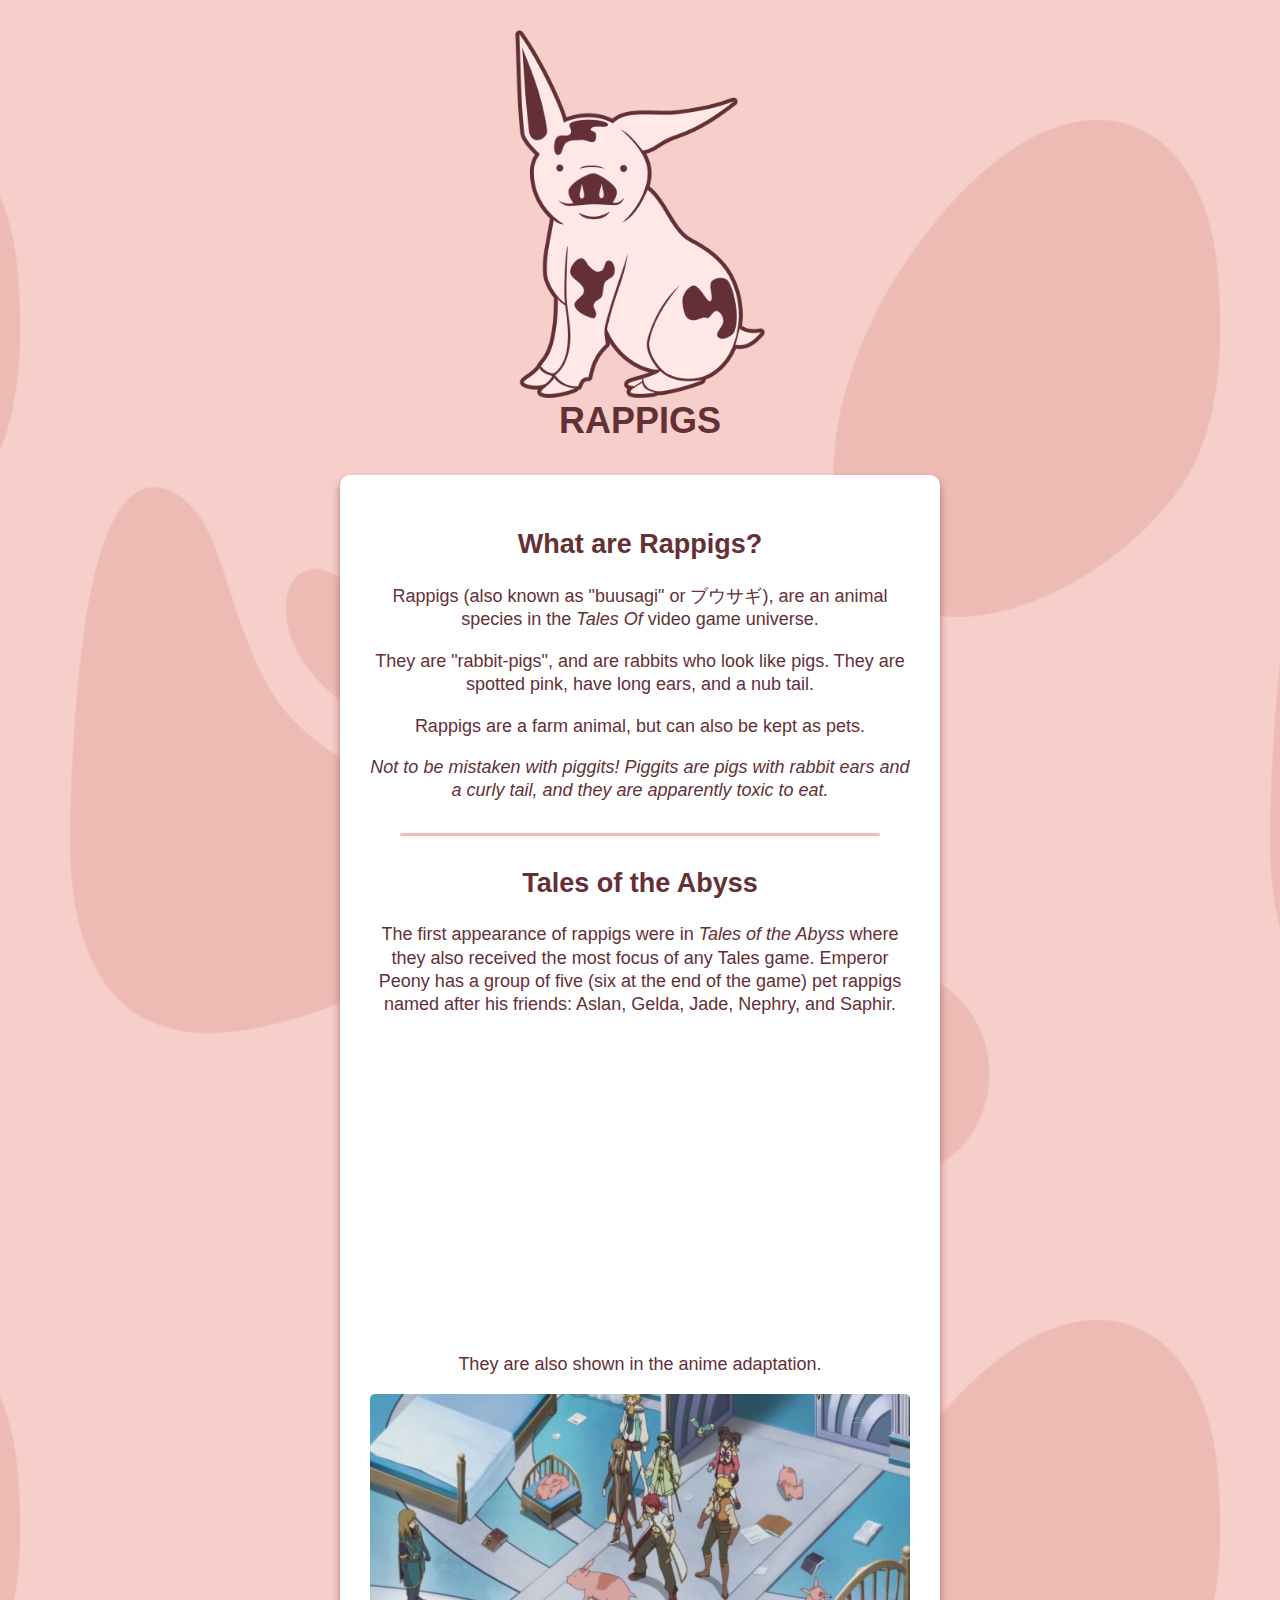
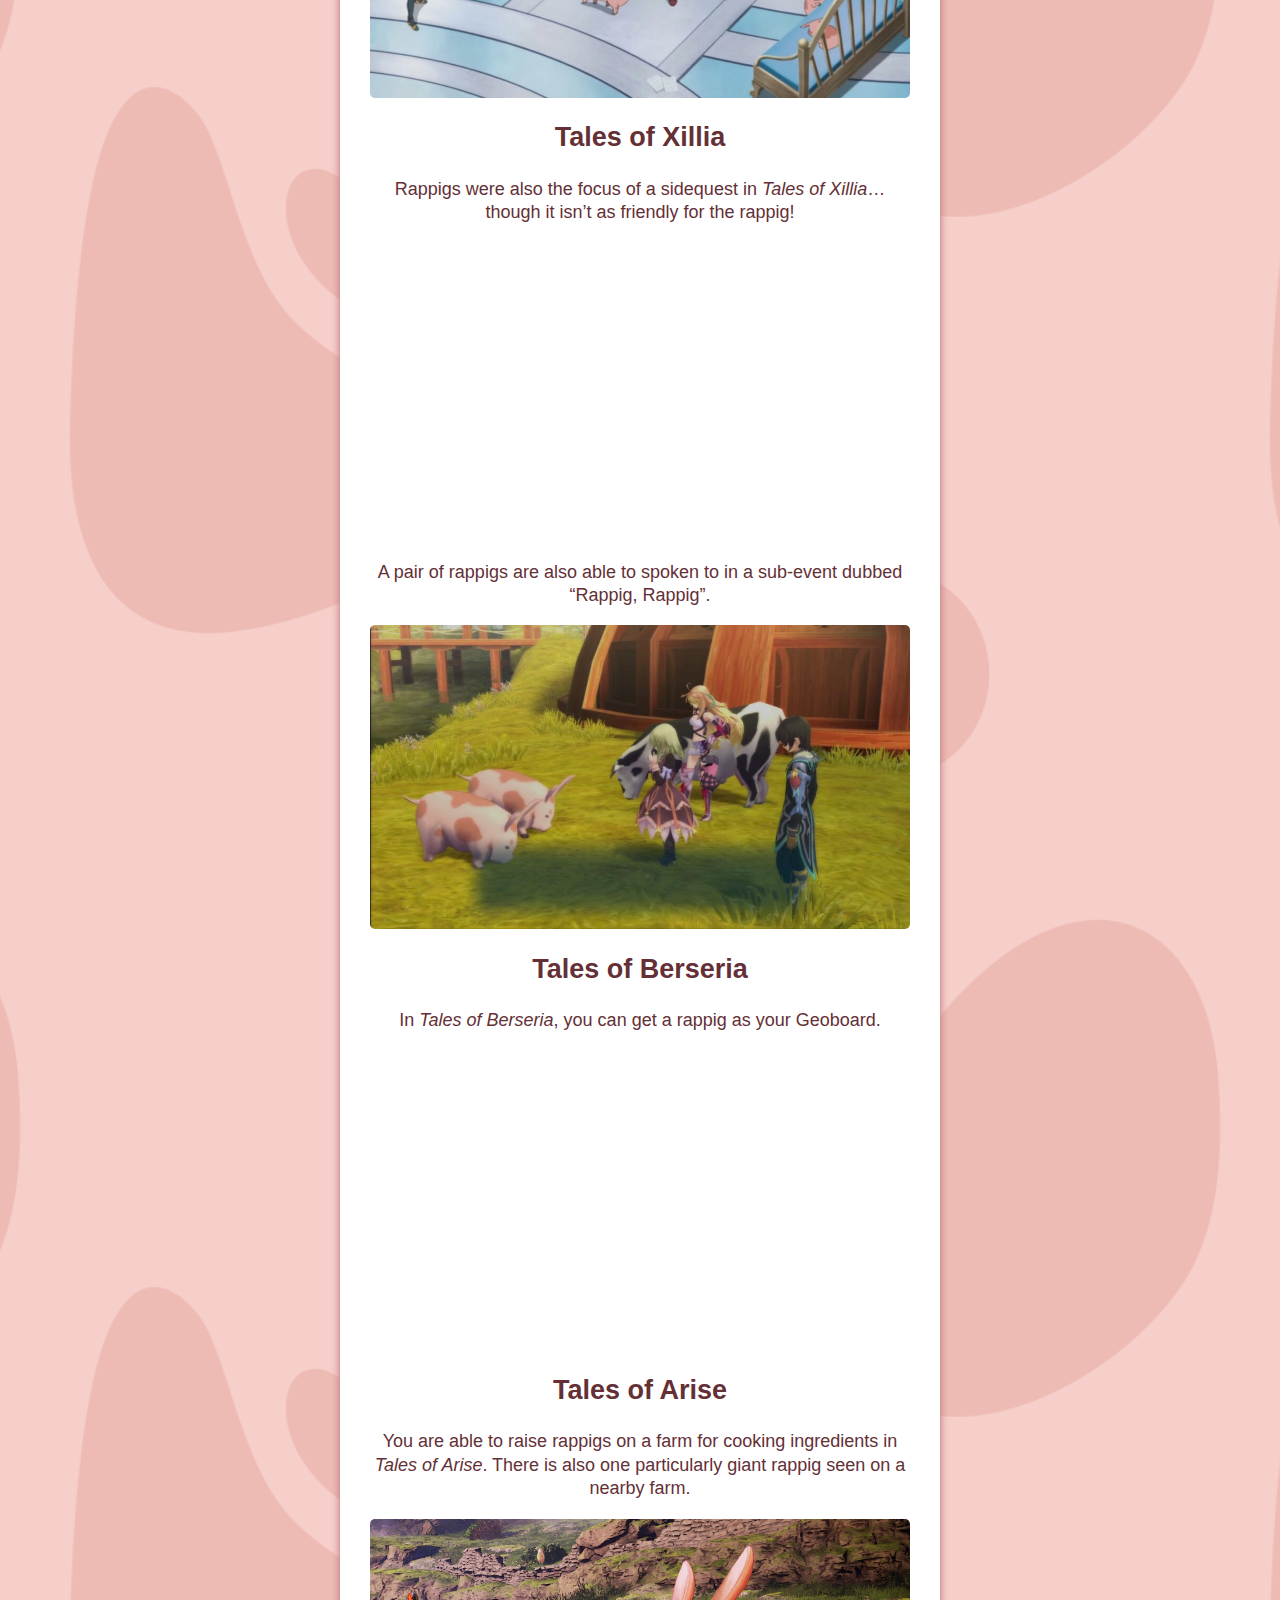
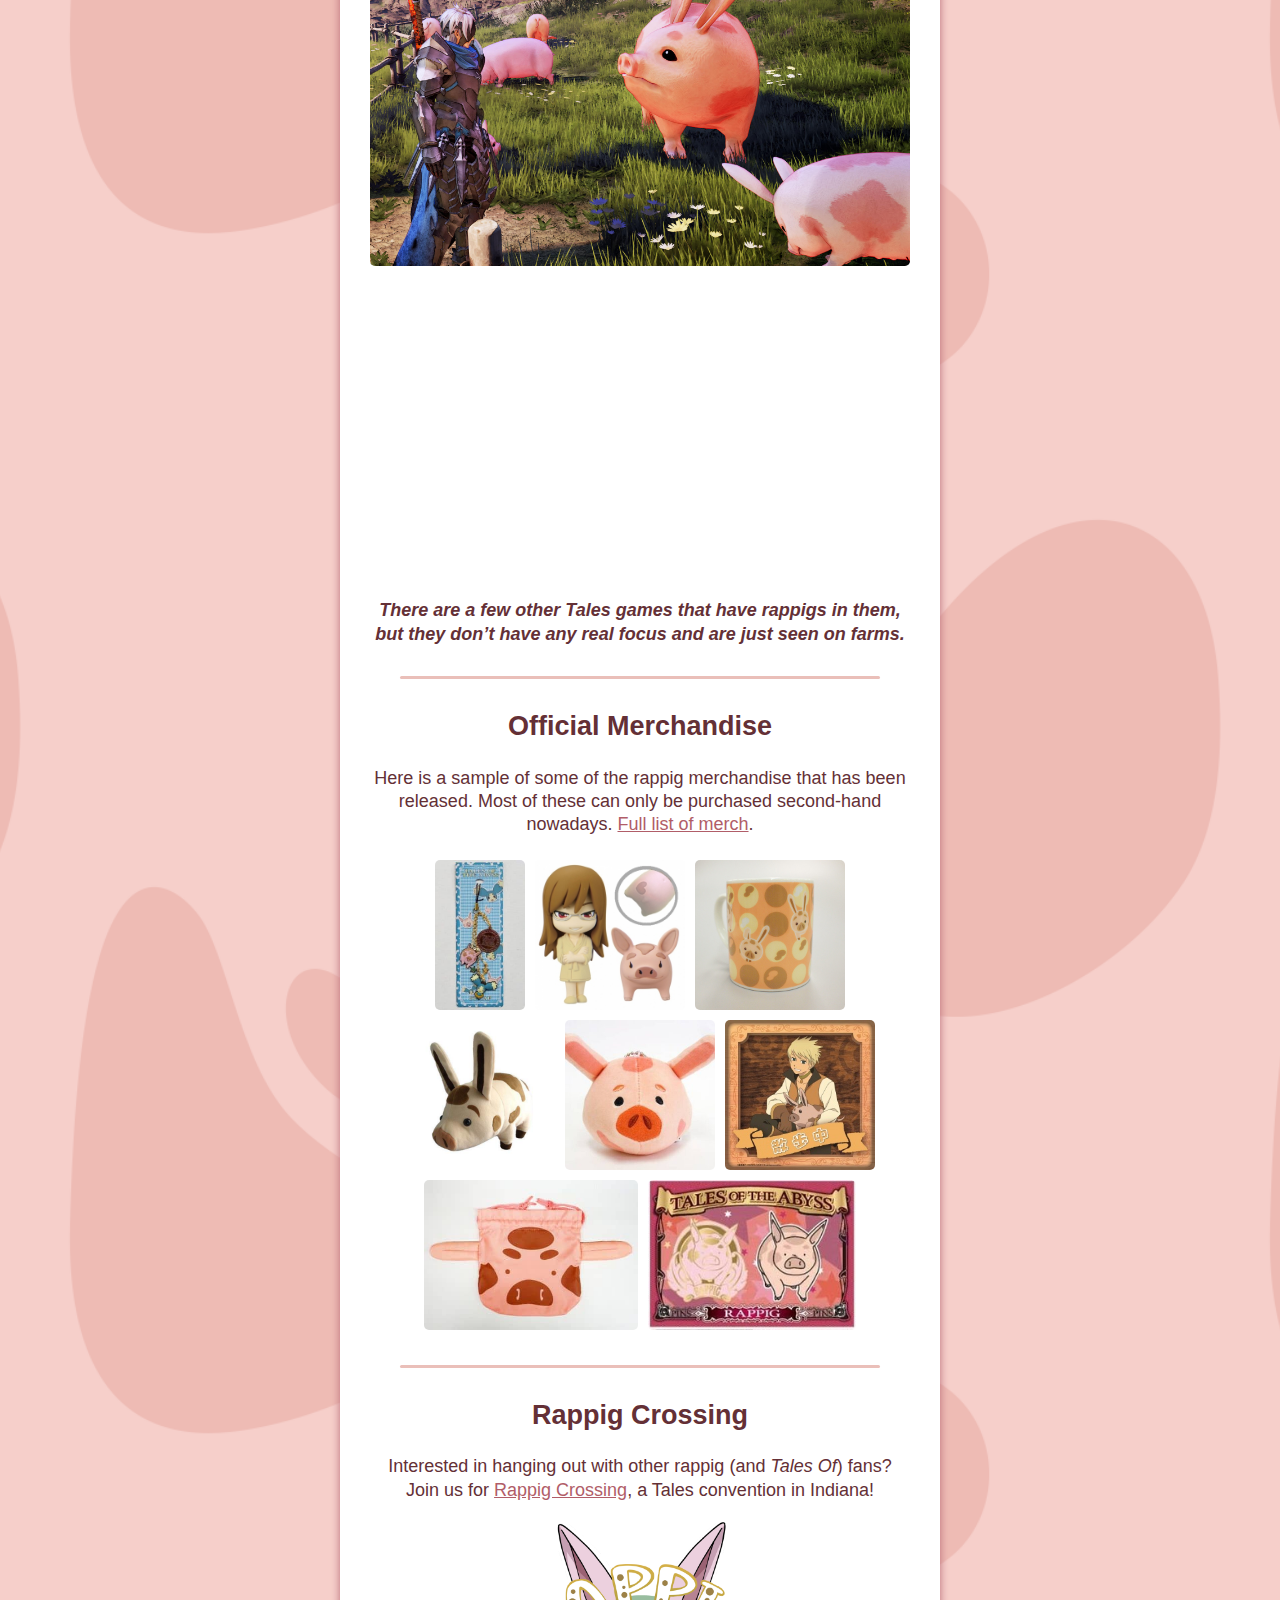
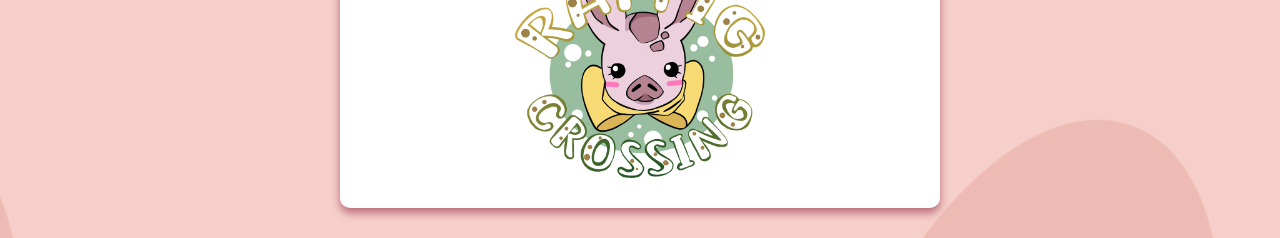
<file: index.html>
<!doctype html>
<html lang="en">
<head>
	<meta http-equiv="X-UA-Compatible" content="IE=edge" />
	<meta name="viewport" content="width=device-width, initial-scale=1" />
	<meta name="google-site-verification" content="3RPqNEhHfCiqX2jPSnlpgaJ8IFIxqfQPqWZFgrp81RY" />
	<title>Rappigs</title>
	<link rel="shortcut icon" href="img/favicon.png" />
	<link rel="stylesheet" href="style.css?v=3" />
	<meta name="description" content="Rappigs (also known as buusagi or ブウサギ), are an animal species in the Tales Of video game universe." />
	<meta property="og:type" content="website" />
	<meta property="og:title" content="Rappigs" />
	<meta property="og:description" content="Rappigs (also known as buusagi or ブウサギ), are an animal species in the Tales Of video game universe." />
	<meta property="og:url" content="https://rappigs.com/" />
	<meta property="og:image" content="https://rappigs.com/img/abyss.jpg" />
</head>
<body>
	<header>
		<img src="img/rappig.png" alt="" />
		<h1>Rappigs</h1>
	</header>
	<main>
		<article>

			<h2 id="about">What are Rappigs?</h2>
			<p>Rappigs (also known as "buusagi" or ブウサギ), are an animal species in the <em>Tales Of</em> video game universe.</p>
			<p>They are "rabbit-pigs", and are rabbits who look like pigs. They are spotted pink, have long ears, and a nub tail.</p>
			<p>Rappigs are a farm animal, but can also be kept as pets.</p>
			<p><em>Not to be mistaken with piggits! Piggits are pigs with rabbit ears and a curly tail, and they are apparently toxic to eat.</em></p>

			<hr />
			<h2 id="games">Tales of the Abyss</h2>
			<p>The first appearance of rappigs were in <em>Tales of the Abyss</em> where they also received the most focus of any Tales game. Emperor Peony has a group of five (six at the end of the game) pet rappigs named after his friends: Aslan, Gelda, Jade, Nephry, and Saphir.</p>
			<iframe width="100%" height="300" src="https://www.youtube.com/embed/Yy-tfng9rNw?si=0McrCYuBpbLJOSOf" title="YouTube video player" frameborder="0" allow="accelerometer; autoplay; clipboard-write; encrypted-media; gyroscope; picture-in-picture; web-share" allowfullscreen loading="lazy"></iframe>
			<p>They are also shown in the anime adaptation.</p>
			<img src="img/abyss.jpg" alt="" loading="lazy" />

			<h2>Tales of Xillia</h2>
			<p>Rappigs were also the focus of a sidequest in <em>Tales of Xillia</em>&#8230; though it isn&#8217;t as friendly for the rappig!</p>
			<iframe width="100%" height="300" src="https://www.youtube.com/embed/9ZfoqbJPx5o?si=eTLMBSz1YlKjXh_i" title="YouTube video player" frameborder="0" allow="accelerometer; autoplay; clipboard-write; encrypted-media; gyroscope; picture-in-picture; web-share" allowfullscreen loading="lazy"></iframe>
			<p>A pair of rappigs are also able to spoken to in a sub-event dubbed &#8220;Rappig, Rappig&#8221;.</p>
			<img src="img/xillia.jpg" alt="" loading="lazy" />

			<h2>Tales of Berseria</h2>
			<p>In <em>Tales of Berseria</em>, you can get a rappig as your Geoboard.</p>
			<iframe width="100%" height="300" src="https://www.youtube.com/embed/BrU8hMCIneQ?si=c4t5q5u0qLSzPrac" title="YouTube video player" frameborder="0" allow="accelerometer; autoplay; clipboard-write; encrypted-media; gyroscope; picture-in-picture; web-share" allowfullscreen loading="lazy"></iframe>

			<h2>Tales of Arise</h2>
			<p>You are able to raise rappigs on a farm for cooking ingredients in <em>Tales of Arise</em>. There is also one particularly giant rappig seen on a nearby farm.</p>
			<img src="img/arise.jpg" alt="" loading="lazy" />
			<iframe width="100%" height="300" src="https://www.youtube.com/embed/EGc6TgWNoFw?si=xOihVw1dQpLPDtib" title="YouTube video player" frameborder="0" allow="accelerometer; autoplay; clipboard-write; encrypted-media; gyroscope; picture-in-picture; web-share" allowfullscreen loading="lazy"></iframe>

			<p><strong><em>There are a few other Tales games that have rappigs in them, but they don&#8217;t have any real focus and are just seen on farms.</em></strong></p>

			<hr />
			<h2 id="merch">Official Merchandise</h2>
			<p>Here is a sample of some of the rappig merchandise that has been released. Most of these can only be purchased second-hand nowadays. <a href="https://trello.com/b/w1p1Z3S6/" target="_blank" rel="noopener">Full list of merch</a>.</p>
			<div class="gallery">
				<img src="img/merch-strap.jpg" alt="Rappig Keychain Strap" loading="lazy" />
				<img src="img/merch-figure.jpg" alt="Rappig and Jade Figure" loading="lazy" />
				<img src="img/merch-mug.jpg" alt="Rappig Mug" loading="lazy" />
				<img src="img/merch-plush.jpg" alt="Big Rappig Plush" loading="lazy" />
				<img src="img/merch-plush2.jpg" alt="Rappig Plush Head Keychain" loading="lazy" />
				<img src="img/merch-sign.jpg" alt="Rappig and Guy Sign" loading="lazy" />
				<img src="img/merch-bag.jpg" alt="Rappig Pouch" loading="lazy" />
				<img src="img/merch-enamelpin.jpg" alt="Rappig Enamel Pin" loading="lazy" />
			</div>

			<hr />
			<h2 id="con">Rappig Crossing</h2>
			<p>Interested in hanging out with other rappig (and <em>Tales Of</em>) fans? Join us for <a href="https://rappigcrossing.com/" target="_blank" rel="noopener">Rappig Crossing</a>, a Tales convention in Indiana!</p>
			<a href="https://rappigcrossing.com/" target="_blank" rel="noopener"><img src="img/rappigcrossing.png" alt="" loading="lazy" width="250" /></a>

		</article>
	</main>
</body>
</html>
</file>
<file: style.css>
html, body { margin: 0; padding: 0; }
body {
    background: #F6CFCA url('img/spots.png') top center;
    background-size: 1200px auto;
    color: #643036;
    font-family: Arial, sans-serif;
    line-height: 1.3;
    font-size: 18px;
    text-align: center;
}
img {
    max-width: 100%;
    border-radius: 5px!important;
    display: block;
    margin: 0 auto;
}
a {
    color: #B15D68;
    transition: color .25s linear, border-color .25s linear;
}
a:hover {
    color: #833F49;
}
header {
    padding: 30px;
}
header h1 {
    margin: 0;
    text-transform: uppercase;
}
header img {
    width: 250px;
}
main {
    max-width: 600px;
    padding: 0 30px 30px;
    margin: 0 auto;
}
article {
    background: #FFF;
    border-radius: 10px;
    padding: 30px;
    box-shadow: 0 5px 8px 0 #B86B77;
}
iframe {
    display: block;
    margin: 15px auto 0;
    width: 100%;
    height: 300px;
    border-radius: 5px;
}
.gallery {
    font-size: 0;
}
.gallery img {
    display: inline-block;
    max-height: 150px;
    margin: 5px;
}
.gallery a {
    display: inline-block;
    margin: 5px;
}
.gallery a img {
    margin: 0;
    display: block;
}
hr, .wp-block-separator {
    margin: 30px auto;
    border: none;
    height: 3px;
    background: #EABFB9;
    max-width: 480px;
    border-radius: 2px;
}
small {
    font-style: italic;
    color: #B15D68;
}
footer {
    padding: 0 30px 30px;
    color: #B15D68;
    font-size: 14px;
}
footer p {
    margin: 10px 0 0;
}
@media (max-width: 768px) {
    nav, main {
        padding: 0 15px;
    }
    article {
        margin: 30px 0;
    }
    footer {
        padding: 0 15px 15px;
    }
}
</file>
